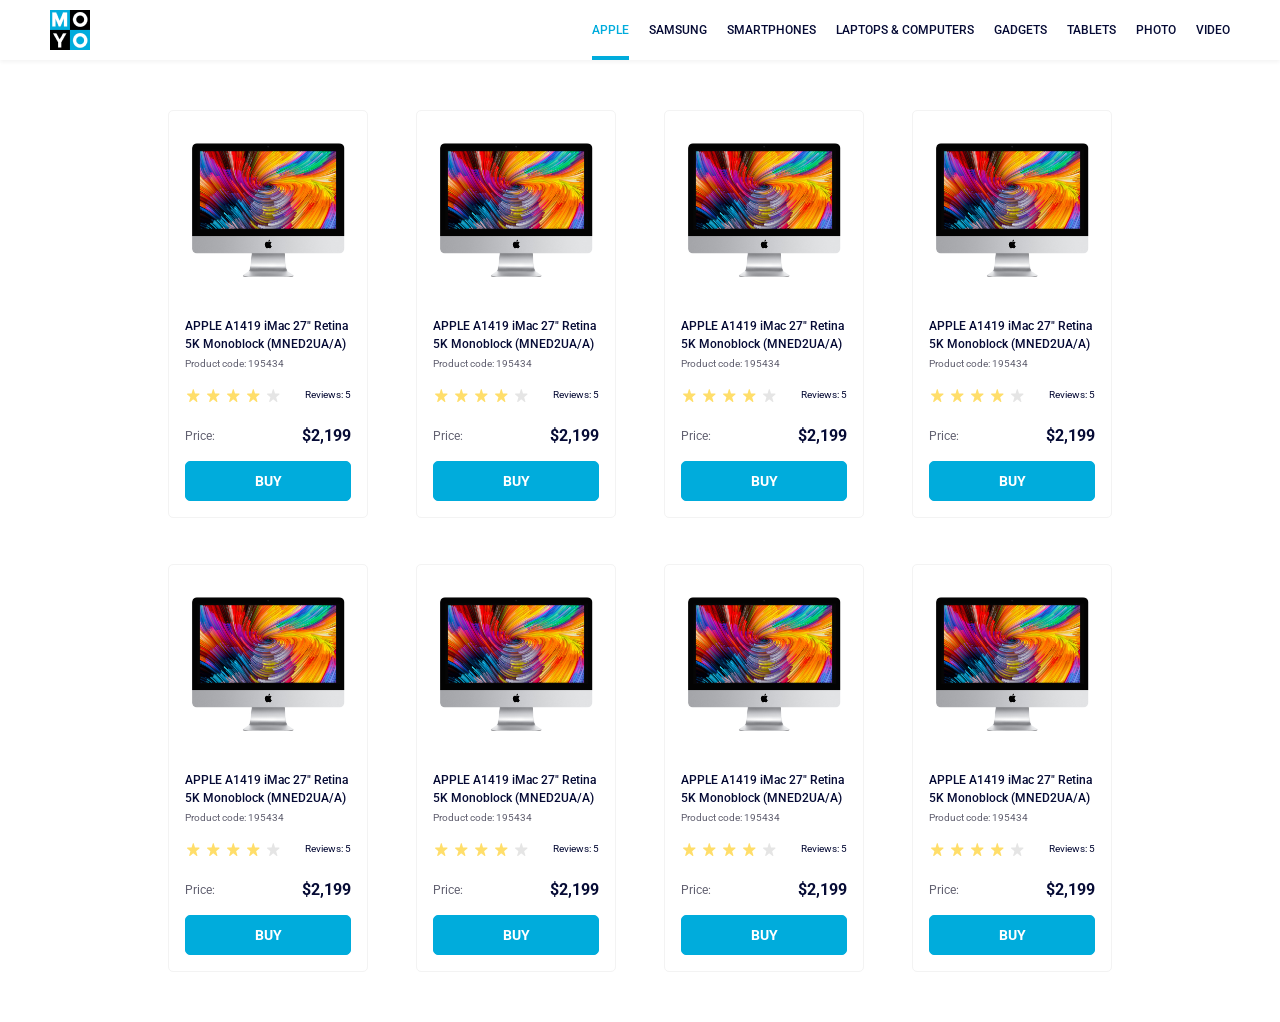
<file: index.html>
<!doctype html><html lang="en"><head><meta charset="utf-8"><meta name="viewport" content="width=device-width, initial-scale=1.0"><title>Catalog</title><link rel="preconnect" href="https://fonts.gstatic.com"><link href="https://fonts.googleapis.com/css2?family=Roboto:wght@400;500;700&display=swap" rel="stylesheet"><link rel="stylesheet" href="index.71fba52a.css"></head><body> <header class="header"> <a class="header__logo-link" href="#"> <img src="logo.eddae0ff.png" alt="logo-of-Moyo" class="header__logo-img"> </a> <nav class="header__nav"> <ul class="header__nav-list"> <li class="header__nav-li"> <a href="#" class="header__nav-link is-active"> Apple </a> </li> <li class="header__nav-li"> <a href="#" class="header__nav-link"> Samsung </a> </li> <li class="header__nav-li"> <a href="#" class="header__nav-link"> Smartphones </a> </li> <li class="header__nav-li"> <a href="#" class="header__nav-link" data-qa="nav-hover"> Laptops & Computers </a> </li> <li class="header__nav-li"> <a href="#" class="header__nav-link"> Gadgets </a> </li> <li class="header__nav-li"> <a href="#" class="header__nav-link"> Tablets </a> </li> <li class="header__nav-li"> <a href="#" class="header__nav-link"> Photo </a> </li> <li class="header__nav-li"> <a href="#" class="header__nav-link"> Video </a> </li> </ul> </nav> </header> <main class="main"> <div class="catalog"> <div class="card" data-qa="card"> <div class="card__image-container"></div> <div class="card__description"> <h3 class="card__title"> APPLE A1419 iMac 27" Retina 5K Monoblock (MNED2UA/A) </h3> <p class="card__id">Product code: 195434</p> <div class="card__rating"> <div class="stars"> <div class="stars__star stars__star--1"></div> <div class="stars__star stars__star--2"></div> <div class="stars__star stars__star--3"></div> <div class="stars__star stars__star--4"></div> <div class="stars__star stars__star--5"></div> </div> <p class="card__reviews">Reviews: 5</p> </div> <div class="card__price"> <p class="card__price-text">Price:</p> <p class="card__price-num">$2,199</p> </div> </div> <div class="card__button"> <a href="#" class="card__button-link" data-qa="card-hover"> Buy </a> </div> </div> <div class="card"> <div class="card__image-container"></div> <div class="card__description"> <h3 class="card__title"> APPLE A1419 iMac 27" Retina 5K Monoblock (MNED2UA/A) </h3> <p class="card__id">Product code: 195434</p> <div class="card__rating"> <div class="stars"> <div class="stars__star stars__star--1"></div> <div class="stars__star stars__star--2"></div> <div class="stars__star stars__star--3"></div> <div class="stars__star stars__star--4"></div> <div class="stars__star stars__star--5"></div> </div> <p class="card__reviews">Reviews: 5</p> </div> <div class="card__price"> <p class="card__price-text">Price:</p> <p class="card__price-num">$2,199</p> </div> </div> <div class="card__button"> <a href="#" class="card__button-link"> Buy </a> </div> </div> <div class="card"> <div class="card__image-container"></div> <div class="card__description"> <h3 class="card__title"> APPLE A1419 iMac 27" Retina 5K Monoblock (MNED2UA/A) </h3> <p class="card__id">Product code: 195434</p> <div class="card__rating"> <div class="stars"> <div class="stars__star stars__star--1"></div> <div class="stars__star stars__star--2"></div> <div class="stars__star stars__star--3"></div> <div class="stars__star stars__star--4"></div> <div class="stars__star stars__star--5"></div> </div> <p class="card__reviews">Reviews: 5</p> </div> <div class="card__price"> <p class="card__price-text">Price:</p> <p class="card__price-num">$2,199</p> </div> </div> <div class="card__button"> <a href="#" class="card__button-link"> Buy </a> </div> </div> <div class="card"> <div class="card__image-container"></div> <div class="card__description"> <h3 class="card__title"> APPLE A1419 iMac 27" Retina 5K Monoblock (MNED2UA/A) </h3> <p class="card__id">Product code: 195434</p> <div class="card__rating"> <div class="stars"> <div class="stars__star stars__star--1"></div> <div class="stars__star stars__star--2"></div> <div class="stars__star stars__star--3"></div> <div class="stars__star stars__star--4"></div> <div class="stars__star stars__star--5"></div> </div> <p class="card__reviews">Reviews: 5</p> </div> <div class="card__price"> <p class="card__price-text">Price:</p> <p class="card__price-num">$2,199</p> </div> </div> <div class="card__button"> <a href="#" class="card__button-link"> Buy </a> </div> </div> <div class="card"> <div class="card__image-container"></div> <div class="card__description"> <h3 class="card__title"> APPLE A1419 iMac 27" Retina 5K Monoblock (MNED2UA/A) </h3> <p class="card__id">Product code: 195434</p> <div class="card__rating"> <div class="stars"> <div class="stars__star stars__star--1"></div> <div class="stars__star stars__star--2"></div> <div class="stars__star stars__star--3"></div> <div class="stars__star stars__star--4"></div> <div class="stars__star stars__star--5"></div> </div> <p class="card__reviews">Reviews: 5</p> </div> <div class="card__price"> <p class="card__price-text">Price:</p> <p class="card__price-num">$2,199</p> </div> </div> <div class="card__button"> <a href="#" class="card__button-link"> Buy </a> </div> </div> <div class="card"> <div class="card__image-container"></div> <div class="card__description"> <h3 class="card__title"> APPLE A1419 iMac 27" Retina 5K Monoblock (MNED2UA/A) </h3> <p class="card__id">Product code: 195434</p> <div class="card__rating"> <div class="stars"> <div class="stars__star stars__star--1"></div> <div class="stars__star stars__star--2"></div> <div class="stars__star stars__star--3"></div> <div class="stars__star stars__star--4"></div> <div class="stars__star stars__star--5"></div> </div> <p class="card__reviews">Reviews: 5</p> </div> <div class="card__price"> <p class="card__price-text">Price:</p> <p class="card__price-num">$2,199</p> </div> </div> <div class="card__button"> <a href="#" class="card__button-link"> Buy </a> </div> </div> <div class="card"> <div class="card__image-container"></div> <div class="card__description"> <h3 class="card__title"> APPLE A1419 iMac 27" Retina 5K Monoblock (MNED2UA/A) </h3> <p class="card__id">Product code: 195434</p> <div class="card__rating"> <div class="stars"> <div class="stars__star stars__star--1"></div> <div class="stars__star stars__star--2"></div> <div class="stars__star stars__star--3"></div> <div class="stars__star stars__star--4"></div> <div class="stars__star stars__star--5"></div> </div> <p class="card__reviews">Reviews: 5</p> </div> <div class="card__price"> <p class="card__price-text">Price:</p> <p class="card__price-num">$2,199</p> </div> </div> <div class="card__button"> <a href="#" class="card__button-link"> Buy </a> </div> </div> <div class="card"> <div class="card__image-container"></div> <div class="card__description"> <h3 class="card__title"> APPLE A1419 iMac 27" Retina 5K Monoblock (MNED2UA/A) </h3> <p class="card__id">Product code: 195434</p> <div class="card__rating"> <div class="stars"> <div class="stars__star stars__star--1"></div> <div class="stars__star stars__star--2"></div> <div class="stars__star stars__star--3"></div> <div class="stars__star stars__star--4"></div> <div class="stars__star stars__star--5"></div> </div> <p class="card__reviews">Reviews: 5</p> </div> <div class="card__price"> <p class="card__price-text">Price:</p> <p class="card__price-num">$2,199</p> </div> </div> <div class="card__button"> <a href="#" class="card__button-link"> Buy </a> </div> </div> </div> </main> </body></html>
</file>
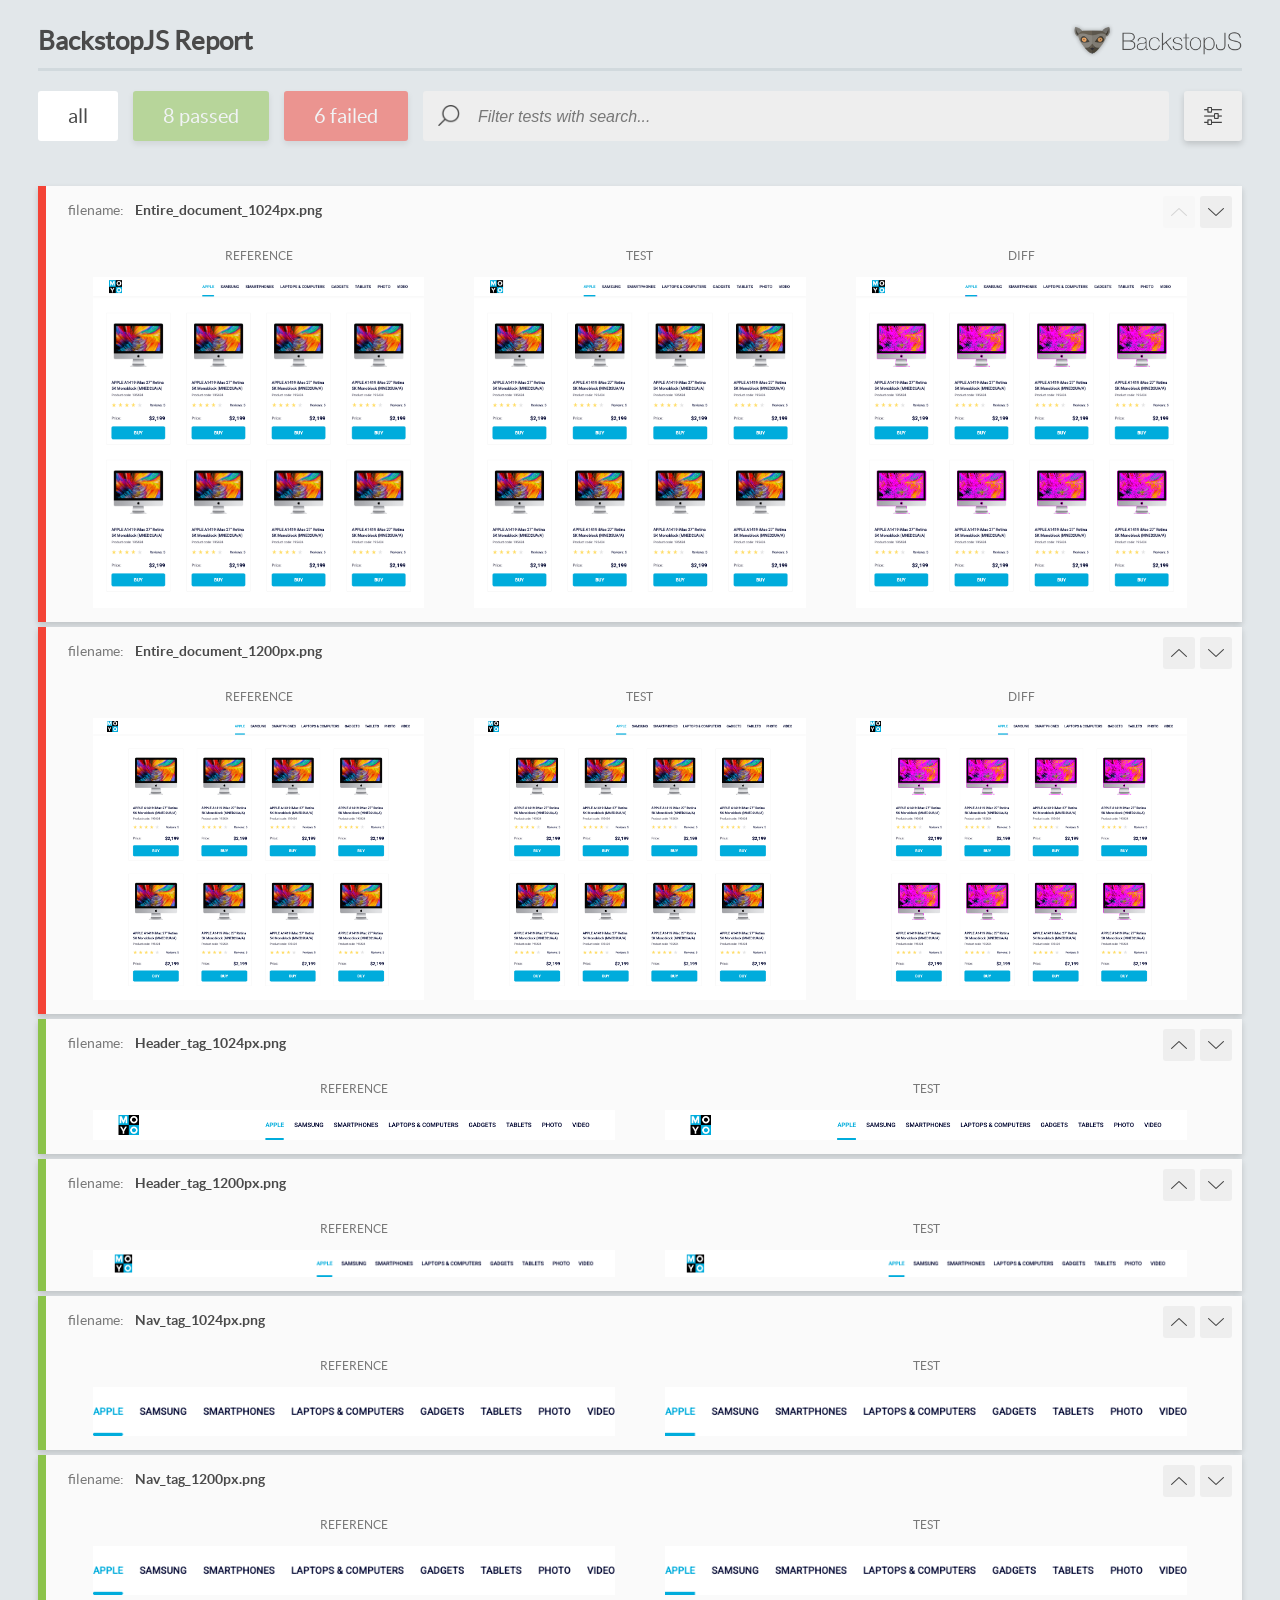
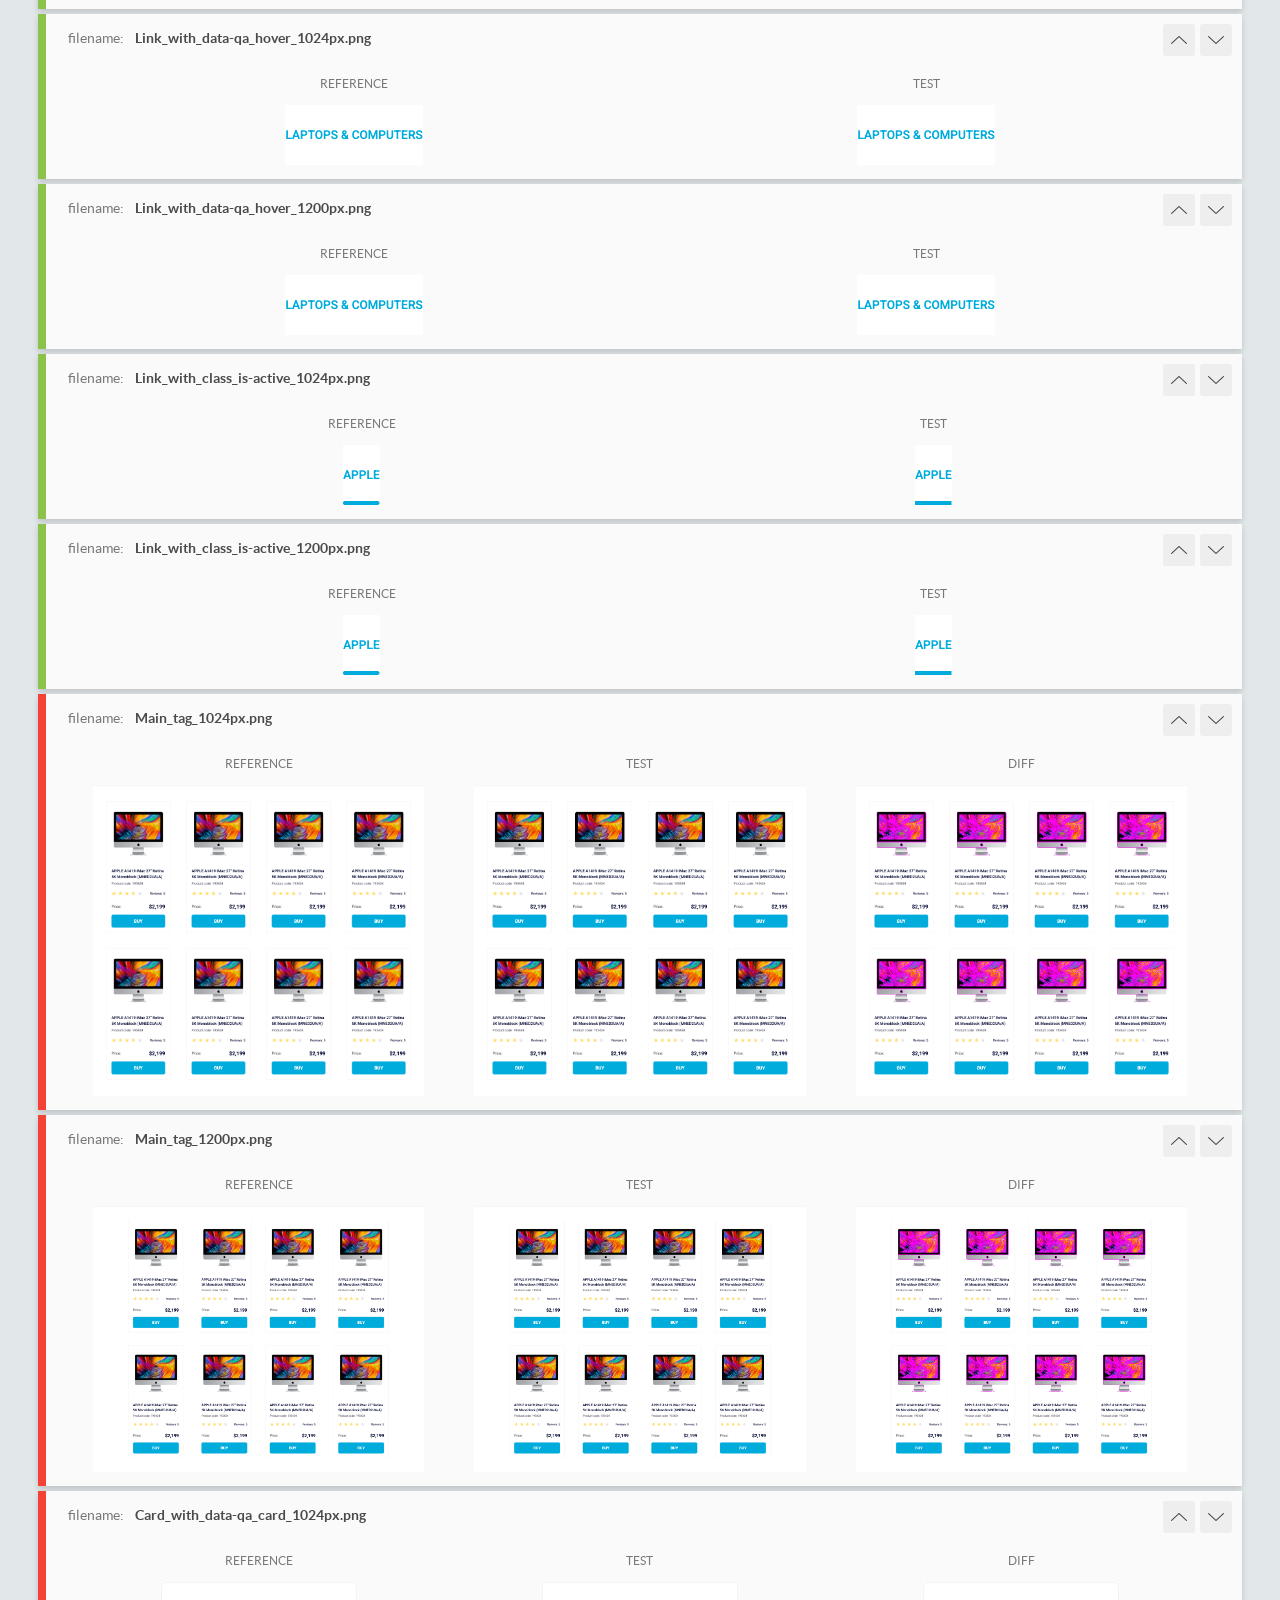
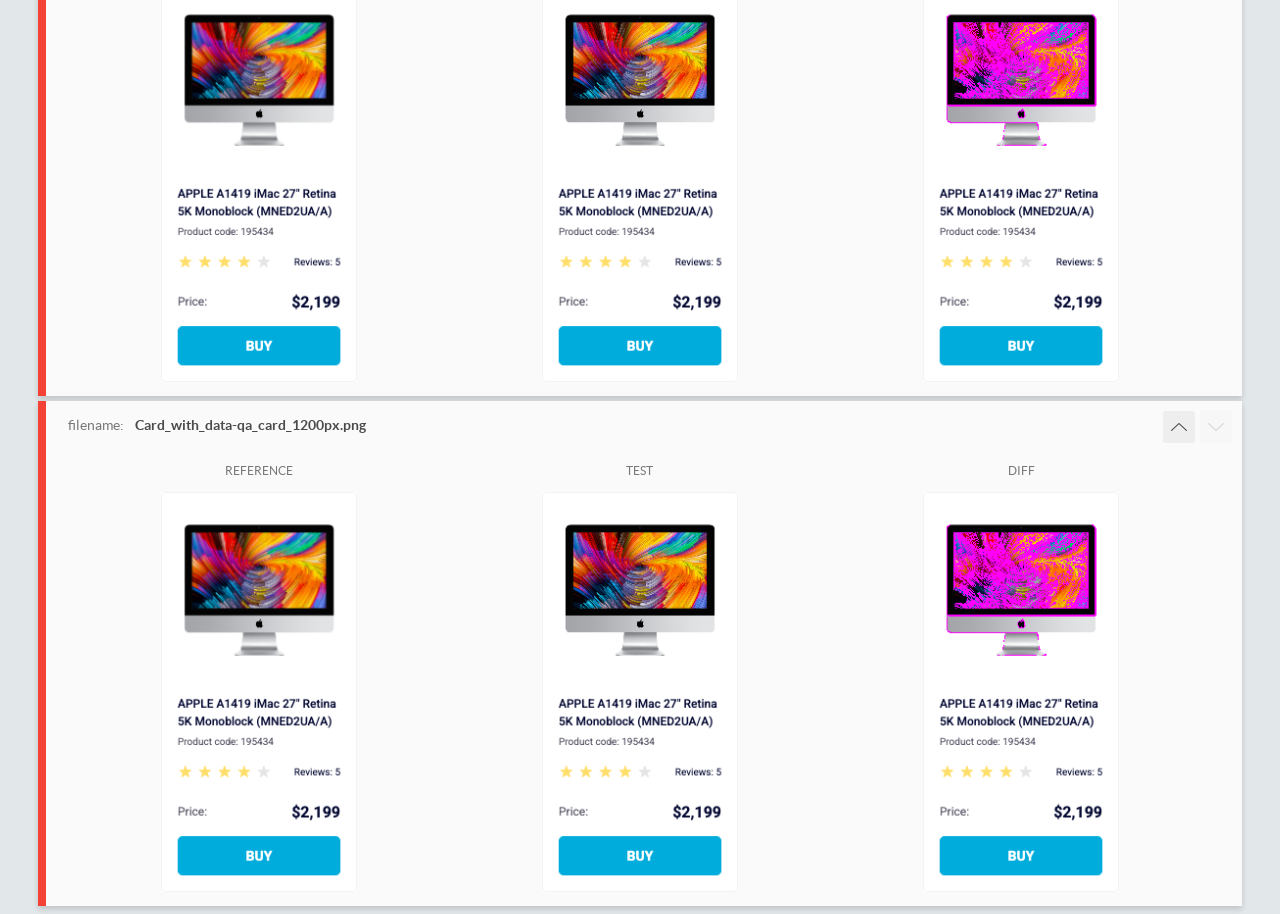
<file: report/html_report/index.html>
<!DOCTYPE html>
<html>
  <head>
    <meta charset="utf-8">
    <!-- Disable Cache -->
    <meta http-equiv="Cache-Control" content="no-cache, no-store, must-revalidate">
    <meta http-equiv="Pragma" content="no-cache">
    <meta http-equiv="Expires" content="0">

    <title>BackstopJS Report</title>

    <style>
      @font-face {
          font-family: 'latoregular';
          src: url('./assets/fonts/lato-regular-webfont.woff2') format('woff2'),
              url('./assets/fonts/lato-regular-webfont.woff') format('woff');
          font-weight: 400;
          font-style: normal;
      }
      @font-face {
          font-family: 'latobold';
          src: url('./assets/fonts/lato-bold-webfont.woff2') format('woff2'),
              url('./assets/fonts/lato-bold-webfont.woff') format('woff');
          font-weight: 700;
          font-style: normal;
      }

      .ReactModal__Body--open {
          overflow: hidden;
      }
      .ReactModal__Body--open .header {
        display: none;
      }

    </style>
  </head>
  <body style="background-color: #E2E7EA">
    <div id="root">

    </div>
    <script>
      function report (report) { // eslint-disable-line no-unused-vars
        window.tests = report;
      }
    </script>
    <script src="config.js"></script>
    <script src="index_bundle.js"></script>
  </body>
</html>
</file>
<file: index.71fba52a.css>
body{box-sizing:border-box;margin:0;padding:0;font-family:Roboto,sans-serif;font-weight:500}.header{justify-content:space-between;align-items:center;margin:0;padding:0 50px;display:flex;box-shadow:0 2px 4px #0000000d}.header__logo-img{display:block}.header__nav-list{margin:0;padding:0;display:flex}.header__nav-li{list-style:none}.header__nav-li:not(:last-child){margin-right:20px}.header__nav-link{color:#060b35;text-transform:uppercase;align-items:center;height:60px;font-size:12px;text-decoration:none;transition:color .3s;display:flex}.header__nav-link:hover,.header__nav-link.is-active{color:#00acdc;position:relative}.header__nav-link.is-active:after{content:"";background-color:#00acdc;width:100%;height:4px;position:absolute;bottom:0;left:0}.stars{align-items:center;display:flex}.stars__star{background-image:url(star.822d561e.svg);background-position:50%;background-repeat:no-repeat;background-size:13px 13px;width:16px;height:16px;margin-right:4px}.stars__star--1,.stars__star--2,.stars__star--3,.stars__star--4{background-image:url(star-active.edda4c43.svg)}.main{justify-content:center;display:flex}.catalog{box-sizing:border-box;grid-template-rows:auto;grid-template-columns:1fr;justify-items:center;gap:46px 48px;padding:50px 40px;display:grid}@media (width>=488px){.catalog{grid-template-columns:1fr 1fr}}@media (width>=768px){.catalog{grid-template-columns:1fr 1fr 1fr}}@media (width>=1024px){.catalog{grid-template-columns:1fr 1fr 1fr 1fr}}.card{box-sizing:border-box;background-color:#fff;border:1px solid #f3f3f3;border-radius:5px;flex-direction:column;align-items:center;width:200px;height:408px;padding:32px 16px 16px;transition:transform .3s;display:flex}.card__title{color:#060b35;margin:0 0 4px;font-size:12px;font-weight:500;line-height:18px}.card:hover{transform:scale(1.2)}.card:hover .card__title{color:#34568b}.card__image-container{box-sizing:border-box;background-image:url(imac.202c52ff.jpeg);background-position:50%;background-size:160px 134px;width:100%;height:100%;margin-bottom:40px}.card__id{color:#616070;margin:0 0 16px;font-size:10px;font-weight:400;line-height:14px}.card__rating{justify-content:space-between;align-items:center;margin:0 0 24px;display:flex}.card__reviews{color:#060b35;margin:0;font-size:10px;font-weight:400;line-height:14px;bottom:0}.card__price{justify-content:space-between;margin:0 0 16px;display:flex}.card__price-text{color:#616070;margin:0;font-size:12px;font-weight:400;line-height:18px}.card__price-num{color:#060b35;margin:0;font-size:16px;font-weight:700;line-height:18px}.card__button{box-sizing:border-box;cursor:pointer;background-color:#00acdc;border:1px solid #00acdc;border-radius:5px;justify-content:center;align-items:center;width:100%;height:40px;padding:12px 0;transition:color .3s,background .3s;display:flex}.card__button-link{text-transform:uppercase;color:#fff;font-family:inherit;font-size:14px;font-weight:700;line-height:16px;text-decoration:none}.card__button:hover{background-color:#fff}.card__button:hover .card__button-link{color:#00acdc}
/*# sourceMappingURL=index.71fba52a.css.map */
</file>
